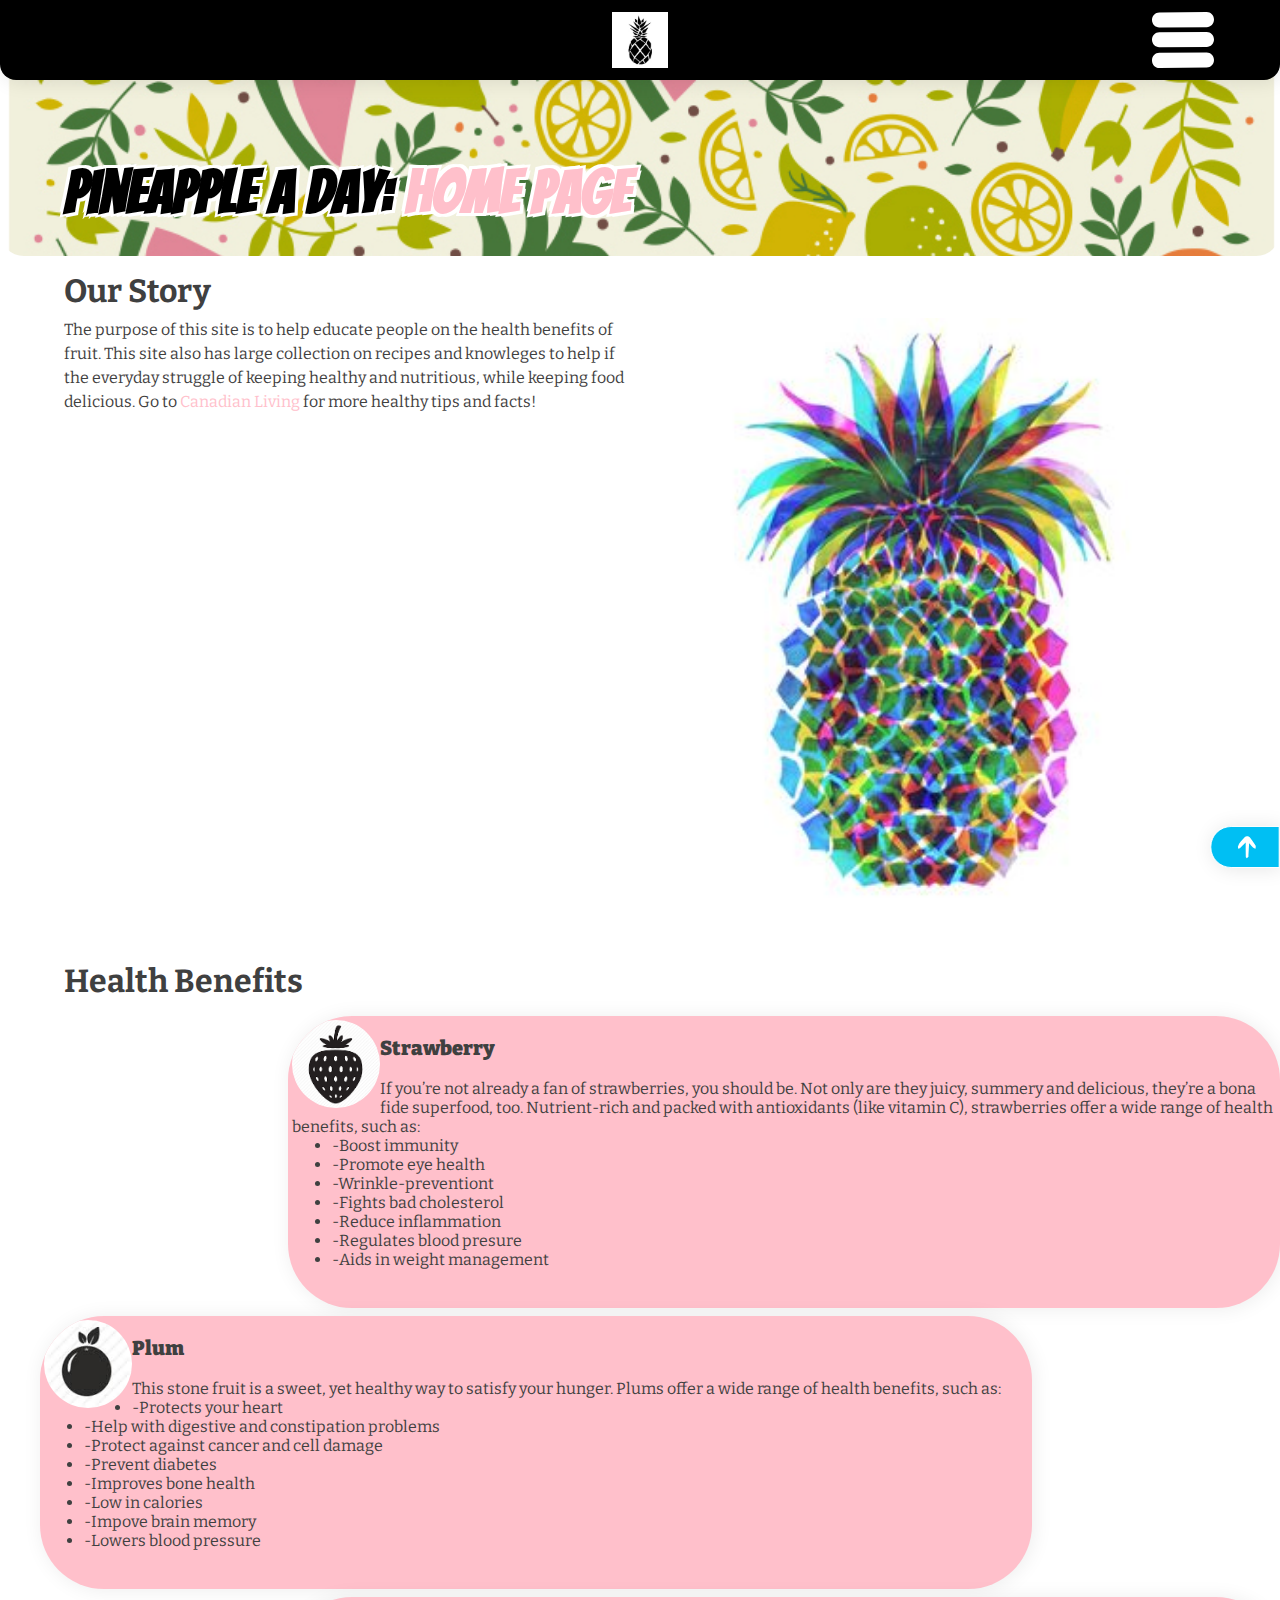
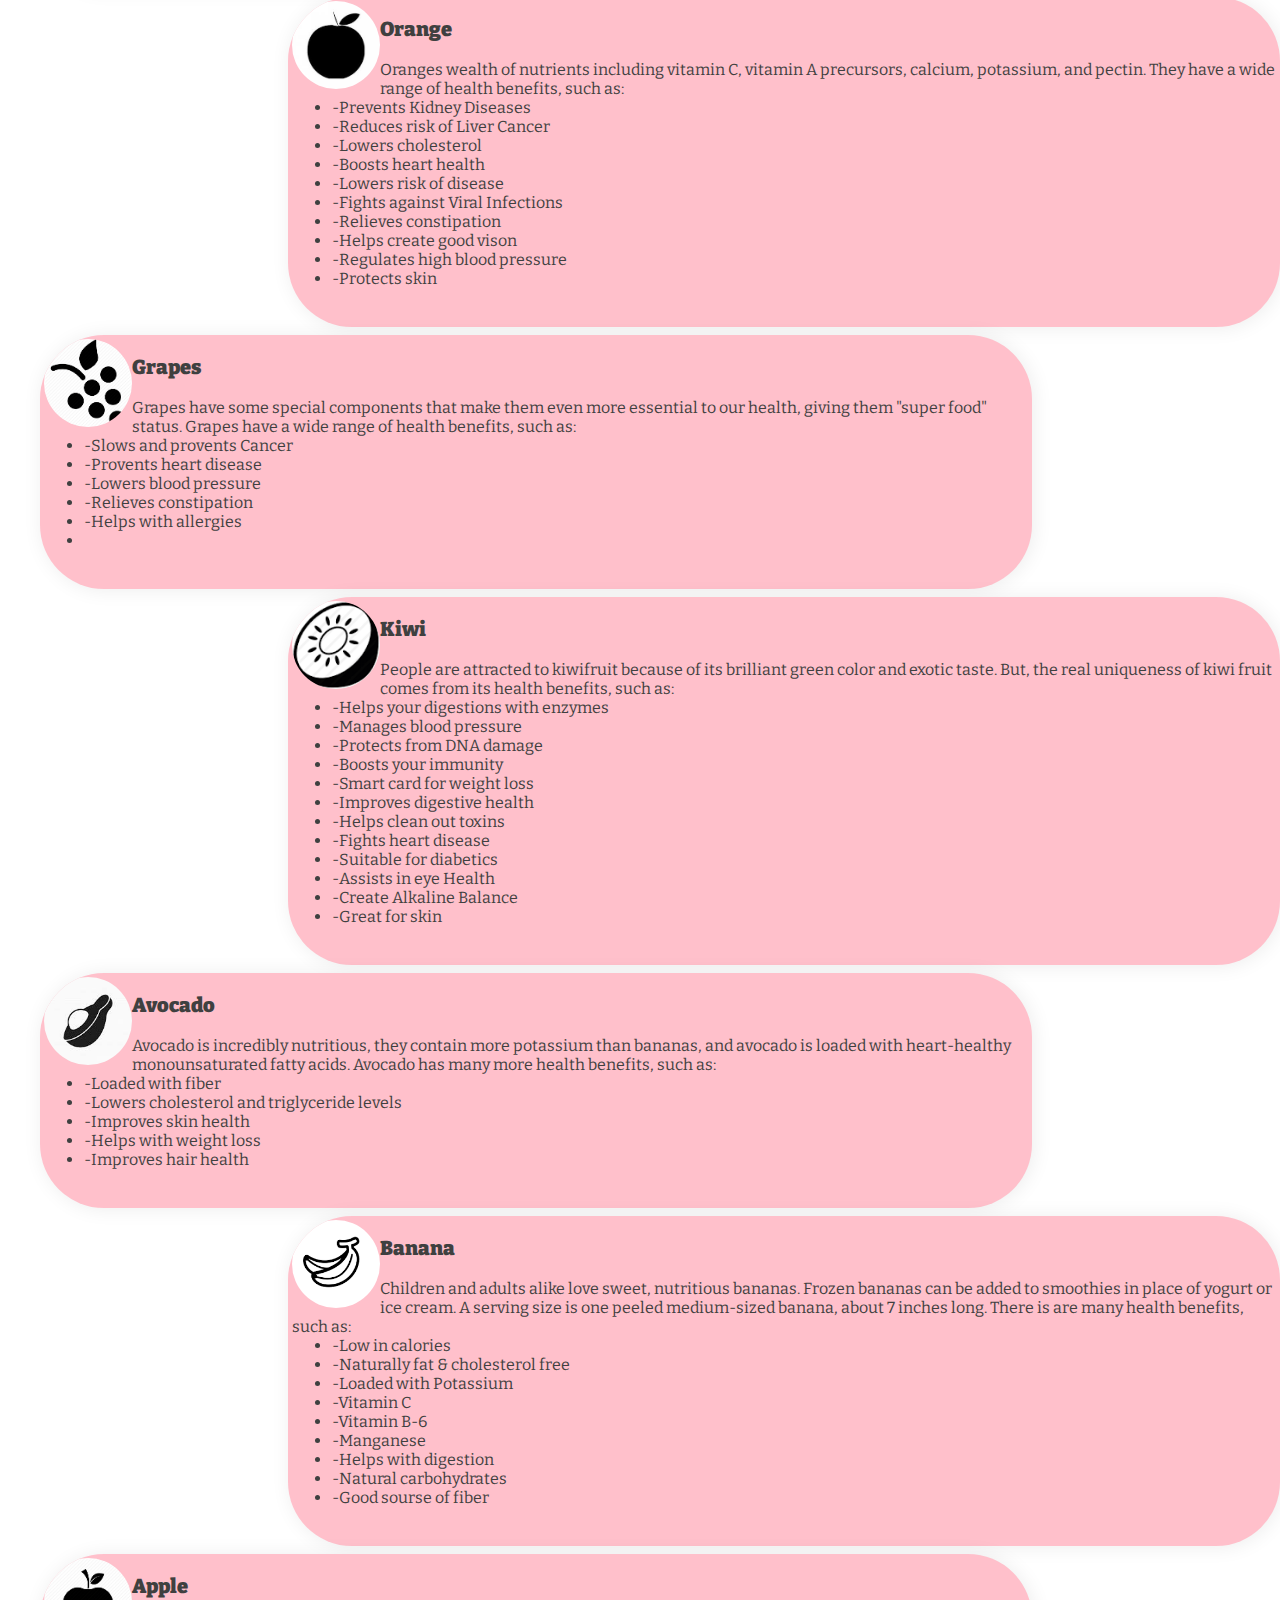
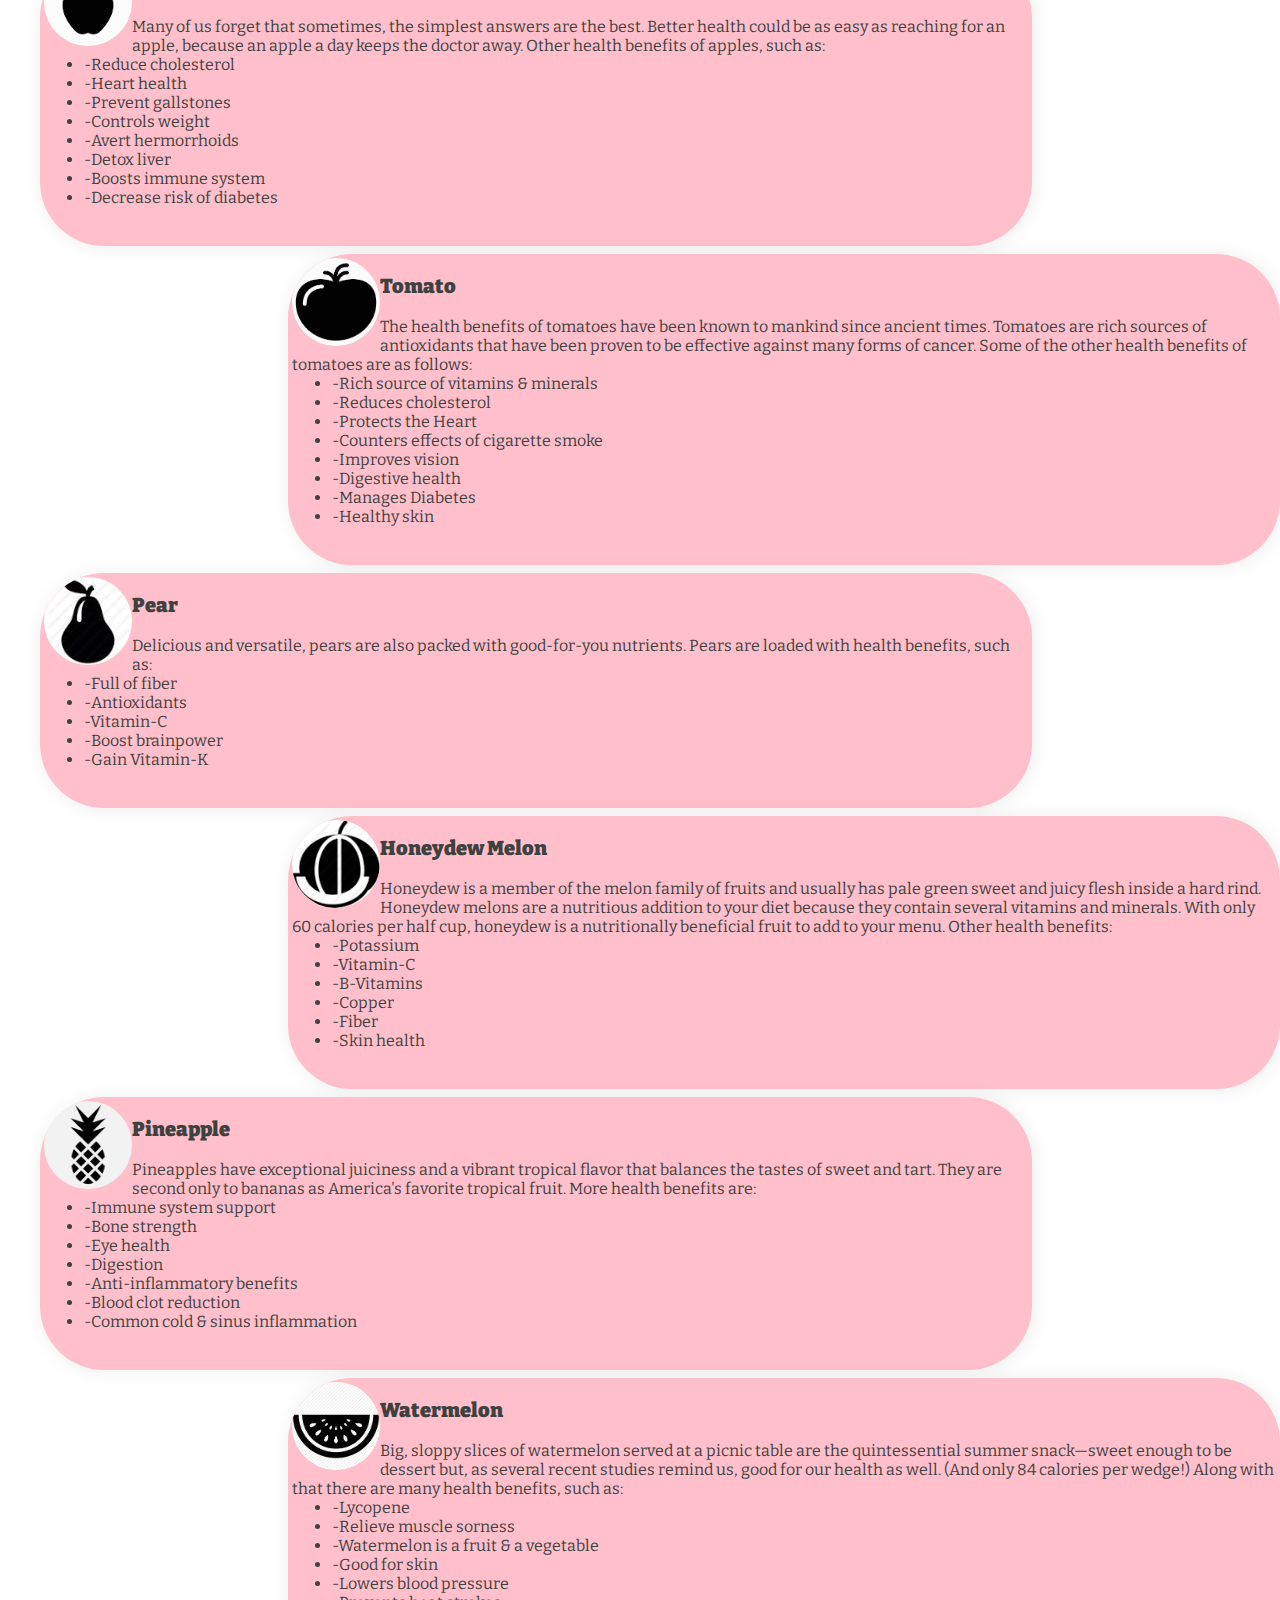
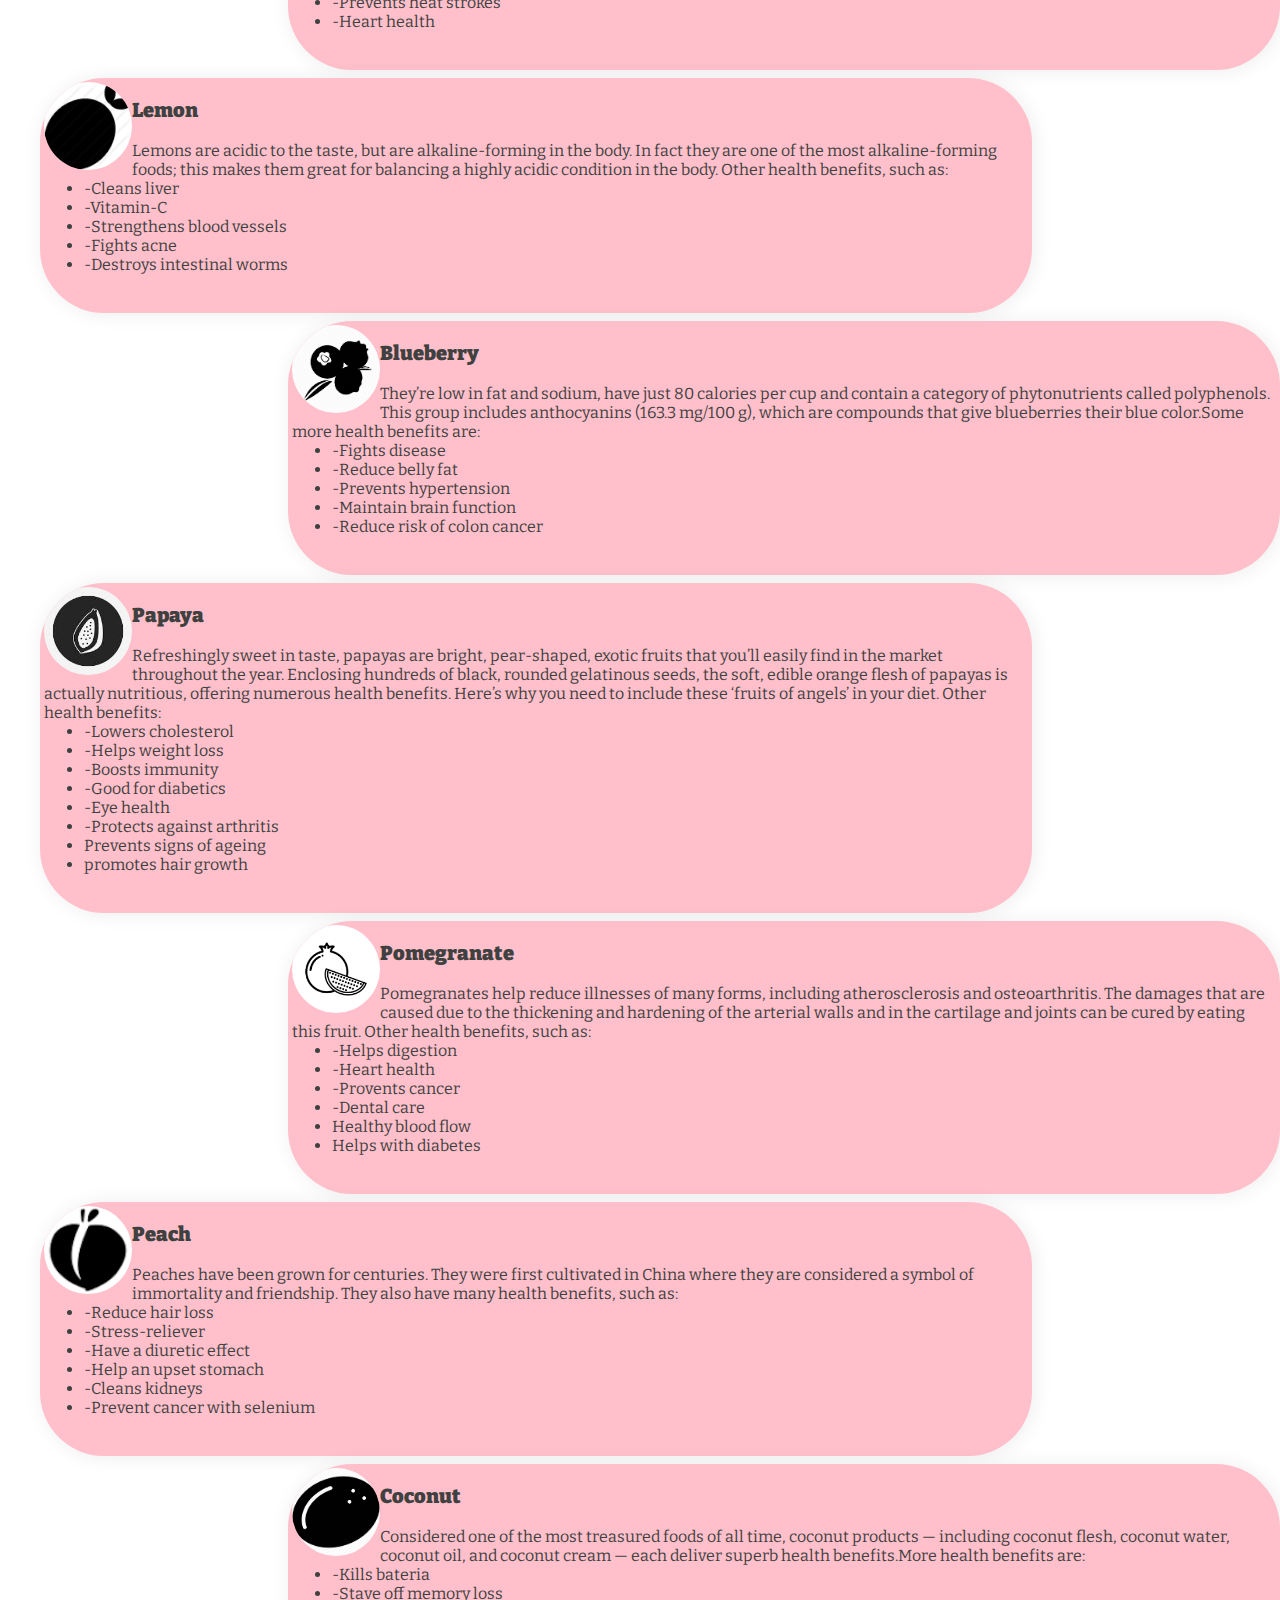
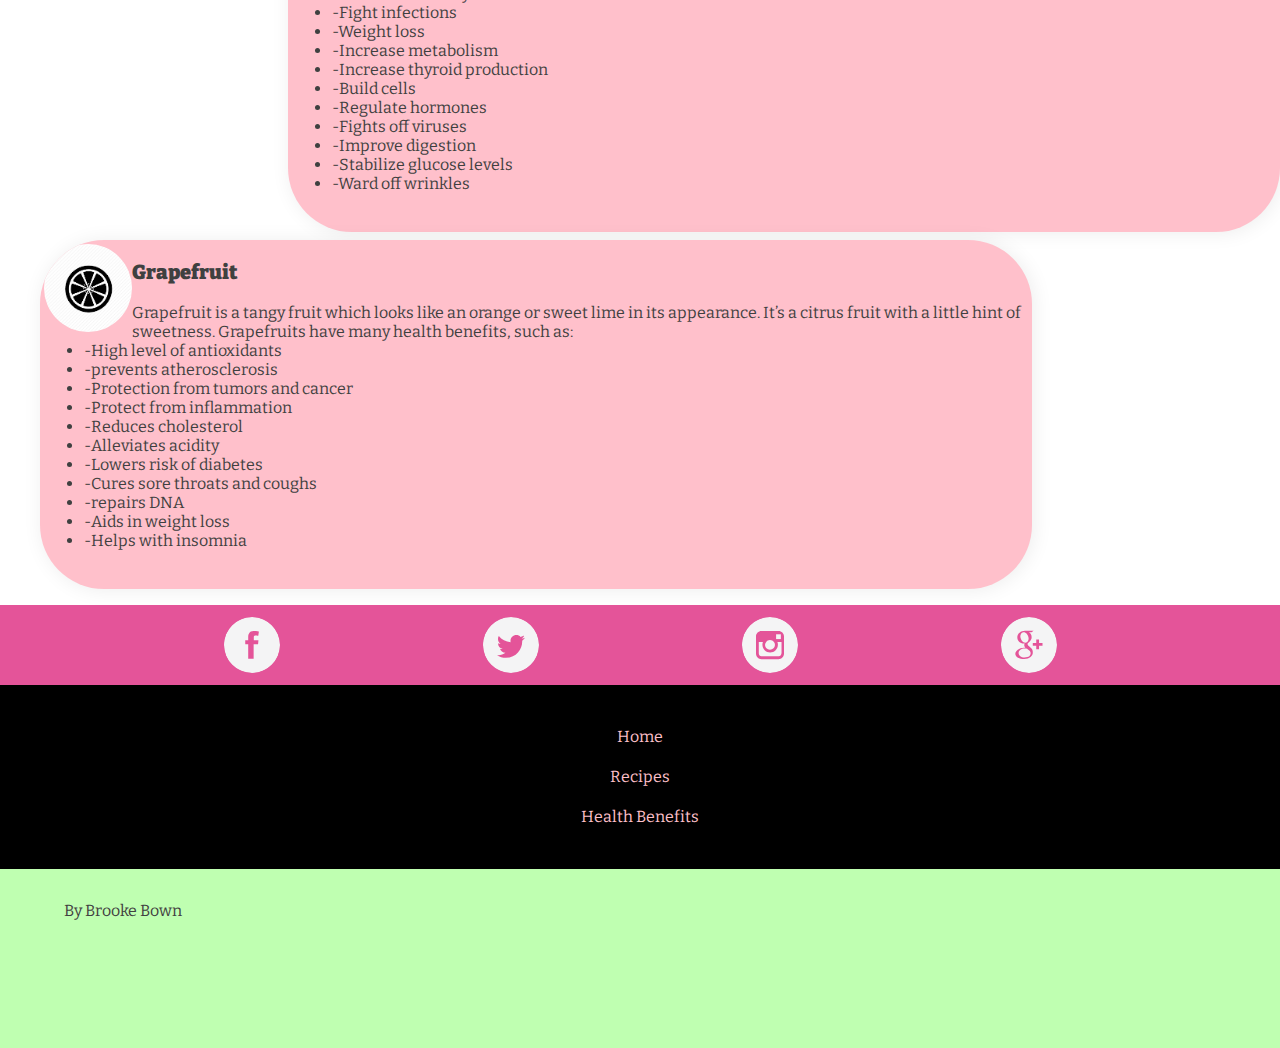
<file: company.html>
<!DOCTYPE html>
<html lang="en-ca">
<head>
	<meta charset="utf-8">
	<title>Skin Care</title>
	<meta name="viewport" content="width=device-width,initial-scale=1">
    <link href="css/general.css" rel="stylesheet">
    <link href="images/icon.jpg" rel="icon">
    <link href='http://fonts.googleapis.com/css?family=Bitter|Bangers' rel='stylesheet' type='text/css'>
    <script src="http://ajax.googleapis.com/ajax/libs/jquery/1.11.0/jquery.min.js"></script>
    
</head>
<body id="top">
    
    <header>
        
        <div class="logo">
            <a href="company.html" class="home"><img src="images/icon.jpg" height="56px" width="56px" alt="logo"></a>
        </div>
        <a href="#nav" class="nav-btn" data-state="inactive">Navigate</a>
        <a href="#top"><img src="images/return.svg" alt="return-to-top" class="rtt"></a>
        
    </header>
    
    <nav class="nav-top">	
        <ul>
             <li><a href="company.html">Home</a></li>
             <li><a href="index.html">Skin Care</a></li>
             <li><a href="products.html">Recipes</a></li>
             <li><a href="company.html#anchor">Health Benefits</a></li>
        </ul>
    </nav>
    
    <h1 class="companybb">Pineapple A Day: <a>Home Page</a></h1>
    
    <article>
        
        <h3>Our Story</h3>
        
        <div class="about">
            <p>The purpose of this site is to help educate people on the health benefits of fruit. This site also has large collection on recipes and knowleges to help if the everyday struggle of keeping healthy and nutritious, while keeping food delicious.
             Go to <a href="http://www.canadianliving.com/health/nutrition/top_25_healthy_fruits_blueberries_apples_cherries_bananas_and_21_more_healthy_picks.php">Canadian Living</a> for more healthy tips and facts!</p>
        
            <img src="images/mascot.svg.jpg" alt="mascot">
        </div>
        
        <div class="contact" id="anchor">
            <h3>Health Benefits</h3>
            <ul class="healthbenefits">
                
                <li class="employee2">
                    <div class="emp1"></div>
                    <p>
                        <strong><h2><h2>Strawberry</h2></strong><br>
                            If you’re not already a fan of strawberries, you should be. Not only are they juicy, summery and delicious, they’re a bona fide superfood, too. Nutrient-rich and packed with antioxidants (like vitamin C), strawberries offer a wide range of health benefits, such as: 
                            <ul>
                                <li>-Boost immunity</li> 
                                <li>-Promote eye health</li> 
                                <li>-Wrinkle-preventiont</li> 
                                <li>-Fights bad cholesterol</li> 
                                <li>-Reduce inflammation</li> 
                                <li>-Regulates blood presure</li>
                                <li>-Aids in weight management</li>
                            </ul>
                            <br>
                    </p>
                </li>

                 <li class="employee">
                    <div class="emp2"></div>
                    <p>
                        <strong><h2>Plum</h2></strong><br>This stone fruit is a sweet, yet healthy way to satisfy your hunger. Plums offer a wide range of health benefits, such as:
                        <ul>
                            <li>-Protects your heart</li>
                            <li>-Help with digestive and constipation problems</li>
                            <li>-Protect against cancer and cell damage</li>
                            <li>-Prevent diabetes</li>
                            <li>-Improves bone health</li>
                            <li>-Low in calories</li>
                            <li>-Impove brain memory</li>
                            <li>-Lowers blood pressure</li>
                        </ul>
                        <br>
                        
                    </p>
                </li>

                <li class="employee2">
                    <div class="emp3"></div>
                    <p>
                        <strong><h2>Orange</h2></strong><br>
                       Oranges wealth of nutrients including vitamin C, vitamin A precursors, calcium, potassium, and pectin. They have a wide range of health benefits, such as:
                        <ul>
                            <li>-Prevents Kidney Diseases</li>
                            <li>-Reduces risk of Liver Cancer</li>
                            <li>-Lowers cholesterol</li>
                            <li>-Boosts heart health</li>
                            <li>-Lowers risk of disease</li>
                            <li>-Fights against Viral Infections</li>
                            <li>-Relieves constipation</li>
                            <li>-Helps create good vison</li>
                            <li>-Regulates high blood pressure</li>
                            <li>-Protects skin</li>
                        </ul>
                        <br>
                    </p>
                </li>

                 <li class="employee">
                    <div class="emp4"></div>
                    <p>
                        <strong><h2>Grapes</h2></strong><br>
                        Grapes have some special components that make them even more essential to our health, giving them "super food" status. Grapes have a wide range of health benefits, such as:

                        <ul>
                           <li>-Slows and provents Cancer</li>
                           <li>-Provents heart disease</li>
                           <li>-Lowers blood pressure</li>
                           <li>-Relieves constipation</li>
                           <li>-Helps with allergies</li>
                           <li></li>
                       </ul>
                        <br>
                        
                    </p>
                </li>

                <li class="employee2">
                    <div class="emp5"></div>
                    <p>
                        <strong><h2>Kiwi</h2></strong><br>
                        People are attracted to kiwifruit because of its brilliant green color and exotic taste. But, the real uniqueness of kiwi fruit comes from its health benefits, such as:
                        <ul>
                            <li>-Helps your digestions with enzymes</li>
                            <li>-Manages blood pressure</li>
                            <li>-Protects from DNA damage</li>
                            <li>-Boosts your immunity</li>
                            <li>-Smart card for weight loss</li>
                            <li>-Improves digestive health</li>
                            <li>-Helps clean out toxins</li>
                            <li>-Fights heart disease</li>
                            <li>-Suitable for diabetics</li>
                            <li>-Assists in eye Health</li>
                            <li>-Create Alkaline Balance</li>
                            <li>-Great for skin</li>
                        </ul>
                        <br>
                        
                    </p>
                </li>

                 <li class="employee">
                    <div class="emp6"></div>
                    <p>
                        <strong><h2>Avocado</h2></strong><br>
                        Avocado is incredibly nutritious, they contain more potassium than bananas, and avocado is loaded with heart-healthy monounsaturated fatty acids. Avocado has many more health benefits, such as:
                        <ul>
                            <li>-Loaded with fiber</li>
                            <li>-Lowers cholesterol and triglyceride levels</li>
                            <li>-Improves skin health</li>
                            <li>-Helps with weight loss</li>
                            <li>-Improves hair health</li>
                        </ul> 

                        <br>
                       
                    </p>
                </li>

                <li class="employee2">
                    <div class="emp7"></div>
                    <p>
                        <strong><h2>Banana</h2></strong><br>
                        Children and adults alike love sweet, nutritious bananas. Frozen bananas can be added to smoothies in place of yogurt or ice cream. A serving size is one peeled medium-sized banana, about 7 inches long. There is are many health benefits, such as:
                        <ul>
                            <li>-Low in calories</li>
                            <li>-Naturally fat & cholesterol free</li>
                            <li>-Loaded with Potassium</li>
                            <li>-Vitamin C</li>
                            <li>-Vitamin B-6</li>
                            <li>-Manganese</li>
                            <li>-Helps with digestion </li>
                            <li>-Natural carbohydrates</li>
                            <li>-Good sourse of fiber</li>

                        </ul>
                        <br>
                        
                    </p>
                </li>

                 <li class="employee">
                    <div class="emp8"></div>
                    <p>
                        <strong><h2>Apple</h2></strong><br>
                        Many of us forget that sometimes, the simplest answers are the best. Better health could be as easy as reaching for an apple, because an apple a day keeps the doctor away. Other health benefits of apples, such as:
                        <ul>
                            <li>-Reduce cholesterol</li>
                            <li>-Heart health</li>
                            <li>-Prevent gallstones</li>
                            <li>-Controls weight</li>
                            <li>-Avert hermorrhoids</li>
                            <li>-Detox liver</li>
                            <li>-Boosts immune system</li>
                            <li>-Decrease risk of diabetes</li>
                        </ul>
                        <br>
                        
                    </p>
                </li>

                <li class="employee2">
                    <div class="emp9"></div>
                    <p>
                        <strong><h2>Tomato</h2></strong><br>
                        The health benefits of tomatoes have been known to mankind since ancient times. Tomatoes are rich sources of antioxidants that have been proven to be effective against many forms of cancer. Some of the other health benefits of tomatoes are as follows:
                        <ul>
                            <li>-Rich source of vitamins & minerals</li>
                            <li>-Reduces cholesterol</li>
                            <li>-Protects the Heart</li>
                            <li>-Counters effects of cigarette smoke</li>
                            <li>-Improves vision</li>
                            <li>-Digestive health</li>
                            <li>-Manages Diabetes</li>
                            <li>-Healthy skin</li>
                        </ul>
                        <br>
                        
                    </p>
                </li>

                 <li class="employee">
                    <div class="emp10"></div>
                    <p>
                        <strong><h2>Pear</h2></strong><br>
                        Delicious and versatile, pears are also packed with good-for-you nutrients. Pears are loaded with health benefits, such as:
                        <ul>
                            <li>-Full of fiber</li>
                            <li>-Antioxidants</li>
                            <li>-Vitamin-C</li>
                            <li>-Boost brainpower</li>
                            <li>-Gain Vitamin-K</li>
                         </ul>
                         <br>
                        
                    </p>
                </li>

                <li class="employee2">
                    <div class="emp11"></div>
                    <p>
                        <strong><h2>Honeydew Melon</h2></strong><br>
                        Honeydew is a member of the melon family of fruits and usually has pale green sweet and juicy flesh inside a hard rind. Honeydew melons are a nutritious addition to your diet because they contain several vitamins and minerals. With only 60 calories per half cup, honeydew is a nutritionally beneficial fruit to add to your menu. Other health benefits:
                        <ul>
                            <li>-Potassium</li>
                            <li>-Vitamin-C</li>
                            <li>-B-Vitamins</li>
                            <li>-Copper</li>
                            <li>-Fiber</li>
                            <li>-Skin health</li>
                        </ul>
                        <br>
                        
                    </p>
                </li>

                 <li class="employee">
                    <div class="emp12"></div>
                    <p>
                        <strong><h2>Pineapple</h2></strong><br>
                        Pineapples have exceptional juiciness and a vibrant tropical flavor that balances the tastes of sweet and tart. They are second only to bananas as America's favorite tropical fruit. More health benefits are:
                        <ul>
                            <li>-Immune system support</li>
                            <li>-Bone strength</li>
                            <li>-Eye health</li>
                            <li>-Digestion</li>
                            <li>-Anti-inflammatory benefits</li>
                            <li>-Blood clot reduction</li>
                            <li>-Common cold & sinus inflammation</li>
                        </ul>
                        <br>
                        
                    </p>
                </li>

                <li class="employee2">
                    <div class="emp13"></div>
                    <p>
                        <strong><h2>Watermelon</h2></strong><br>
                        Big, sloppy slices of watermelon served at a picnic table are the quintessential summer snack—sweet enough to be dessert but, as several recent studies remind us, good for our health as well. (And only 84 calories per wedge!) Along with that there are many health benefits, such as:
                        <ul>
                            <li>-Lycopene</li>
                            <li>-Relieve muscle sorness</li>
                            <li>-Watermelon is a fruit & a vegetable</li>
                            <li>-Good for skin</li>
                            <li>-Lowers blood pressure</li>
                            <li>-Prevents heat strokes</li>
                            <li>-Heart health</li>
                        </ul>
                        <br>
                        
                    </p>
                </li>

                 <li class="employee">
                    <div class="emp14"></div>
                    <p>
                        <strong><h2>Lemon</h2></strong><br>
                        Lemons are acidic to the taste, but are alkaline-forming in the body. In fact they are one of the most alkaline-forming foods; this makes them great for balancing a highly acidic condition in the body. Other health benefits, such as:
                        <ul>
                            <li>-Cleans liver</li>
                            <li>-Vitamin-C</li>
                            <li>-Strengthens blood vessels</li>
                            <li>-Fights acne</li>
                            <li>-Destroys intestinal worms</li>
                        </ul>
                        <br>
                        
                    </p>
                </li>

                <li class="employee2">
                    <div class="emp15"></div>
                    <p>
                        <strong><h2>Blueberry</h2></strong><br>
                        They’re low in fat and sodium, have just 80 calories per cup and contain a category of phytonutrients called polyphenols.  This group includes anthocyanins (163.3 mg/100 g), which are compounds that give blueberries their blue color.Some more health benefits are:
                        <ul>
                            <li>-Fights disease</li>
                            <li>-Reduce belly fat</li>
                            <li>-Prevents hypertension</li>
                            <li>-Maintain brain function</li>
                            <li>-Reduce risk of colon cancer</li>

                        </ul>
                        <br>
                        
                    </p>
                </li>

                 <li class="employee">
                    <div class="emp16"></div>
                    <p>
                        <strong><h2>Papaya</h2></strong><br>
                        Refreshingly sweet in taste, papayas are bright, pear-shaped, exotic fruits that you’ll easily find in the market throughout the year. Enclosing hundreds of black, rounded gelatinous seeds, the soft, edible orange flesh of papayas is actually nutritious, offering numerous health benefits. Here’s why you need to include these ‘fruits of angels’ in your diet. Other health benefits:
                        <ul>
                            <li>-Lowers cholesterol</li>
                            <li>-Helps weight loss</li>
                            <li>-Boosts immunity</li>
                            <li>-Good for diabetics</li>
                            <li>-Eye health</li>
                            <li>-Protects against arthritis</li>
                            <li>Prevents signs of ageing</li>
                            <li>promotes hair growth</li>
                        </ul>
                        <br>
                        
                    </p>
                </li>

                <li class="employee2">
                    <div class="emp17"></div>
                    <p>
                        <strong><h2>Pomegranate</h2></strong><br>
                        Pomegranates help reduce illnesses of  many forms, including atherosclerosis and osteoarthritis. The damages that are caused due to the thickening and hardening of the arterial walls and in the cartilage and joints can be cured by eating this fruit. Other health benefits, such as:
                        <ul>
                            <li>-Helps digestion</li>
                            <li>-Heart health</li>
                            <li>-Provents cancer</li>
                            <li>-Dental care</li>
                            <li>Healthy blood flow</li>
                            <li>Helps with diabetes</li>
                        </ul>
                        <br>
                        
                    </p>
                </li>

                 <li class="employee">
                    <div class="emp18"></div>
                    <p>
                        <strong><h2>Peach</h2></strong><br>
                        Peaches have been grown for centuries. They were first cultivated in China where they are considered a symbol of immortality and friendship. They also have many health benefits, such as:
                        <ul>
                            <li>-Reduce hair loss</li>
                            <li>-Stress-reliever</li>
                            <li>-Have a diuretic effect</li>
                            <li>-Help an upset stomach</li>
                            <li>-Cleans kidneys</li>
                            <li>-Prevent cancer with selenium</li>
                        </ul>
                        <br>
                        
                    </p>
                </li>

                <li class="employee2">
                    <div class="emp19"></div>
                    <p>
                        <strong><h2>Coconut</h2></strong><br>
                        Considered one of the most treasured foods of all time, coconut products — including coconut flesh, coconut water, coconut oil, and coconut cream — each deliver superb health benefits.More health benefits are:
                        <ul>
                            <li>-Kills bateria</li>
                            <li>-Stave off memory loss</li>
                            <li>-Fight infections</li>
                            <li>-Weight loss</li>
                            <li>-Increase metabolism</li>
                            <li>-Increase thyroid production</li>
                            <li>-Build cells</li>
                            <li>-Regulate hormones</li>
                            <li>-Fights off viruses</li>
                            <li>-Improve digestion</li>
                            <li>-Stabilize glucose levels</li>
                            <li>-Ward off wrinkles</li>
                        </ul>
                        <br>
                        
                    </p>
                </li>

                <li class="employee">
                    <div class="emp20"></div>
                    <p>
                        <strong><h2>Grapefruit</h2></strong><br>
                        Grapefruit is a tangy fruit which looks like an orange or sweet lime in its appearance. It’s a citrus fruit with a little hint of sweetness. Grapefruits have many health benefits, such as:
                        <ul>
                            <li>-High level of antioxidants</li>
                            <li>-prevents atherosclerosis</li>
                            <li>-Protection from tumors and cancer</li>
                            <li>-Protect from inflammation</li>
                            <li>-Reduces cholesterol</li>
                            <li>-Alleviates acidity</li>
                            <li>-Lowers risk of diabetes</li>
                            <li>-Cures sore throats and coughs</li>
                            <li>-repairs DNA</li>
                            <li>-Aids in weight loss</li>
                            <li>-Helps with insomnia</li>
                        </ul>
                        <br>
                        
                    </p>
                </li>

            </ul>
        </div>
    </article>
    
    <footer>
        
        <ul class="socialmedia">
            <li><a href="http://www.facebook.com" class="facebook"></a></li>
            <li><a href="http://www.twitter.com/brookebown" class="twitter"></a></li>
            <li><a href="http://www.instagram.com/brookebown" class="instagram"></a></li>
            <li><a href="http://www.google.ca/" class="google"></a></li>
        </ul>
    
        <nav class="sitemap">
            <ul>
                <li><a href="company.html">Home</a></li>
                <li><a href="products.html">Recipes</a></li>
                <li><a href="company.html#anchor">Health Benefits</a></li>
            </ul>
        </nav>
    
        <div class="copyright">
            <p>By Brooke Bown</p>
        </div>
    
    </footer>
    
    <script src="js/toggle.js"></script>
    <script src="js/returntop.js"></script>
    
</body>
</html>
</file>
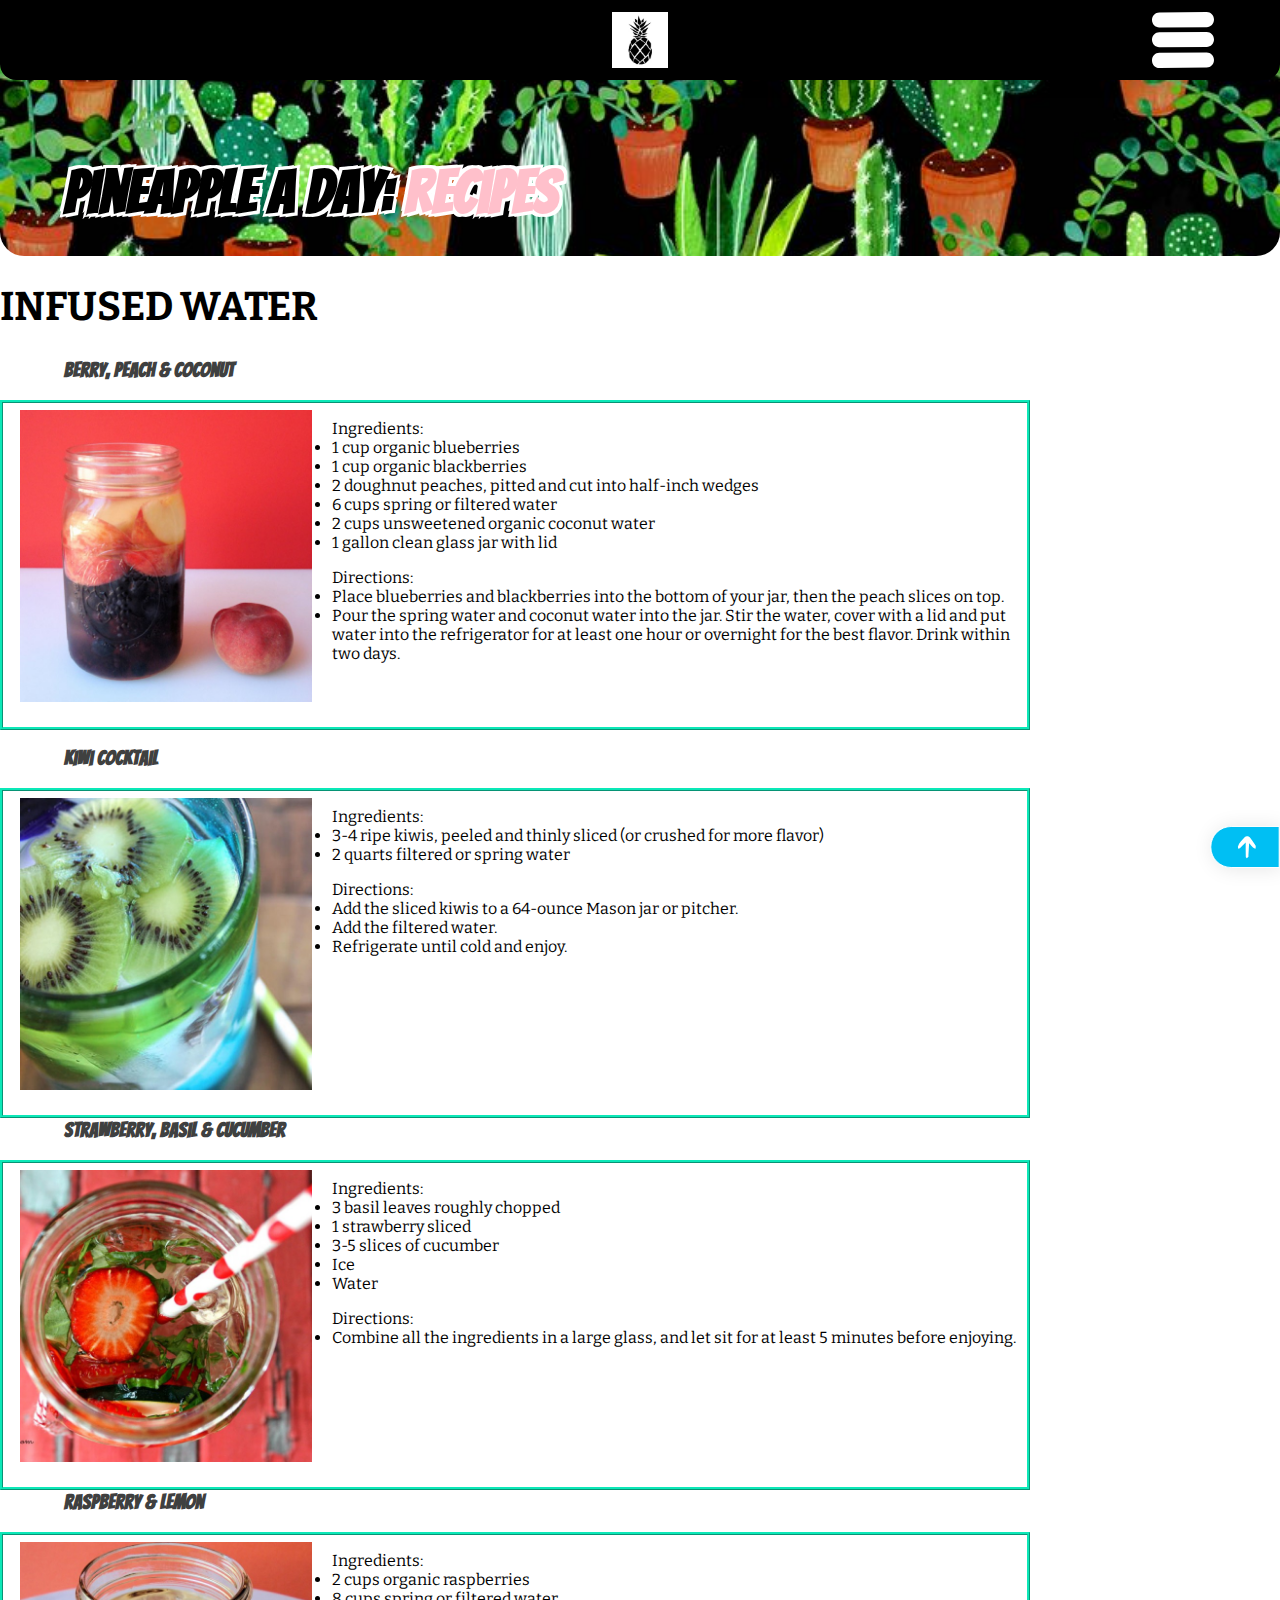
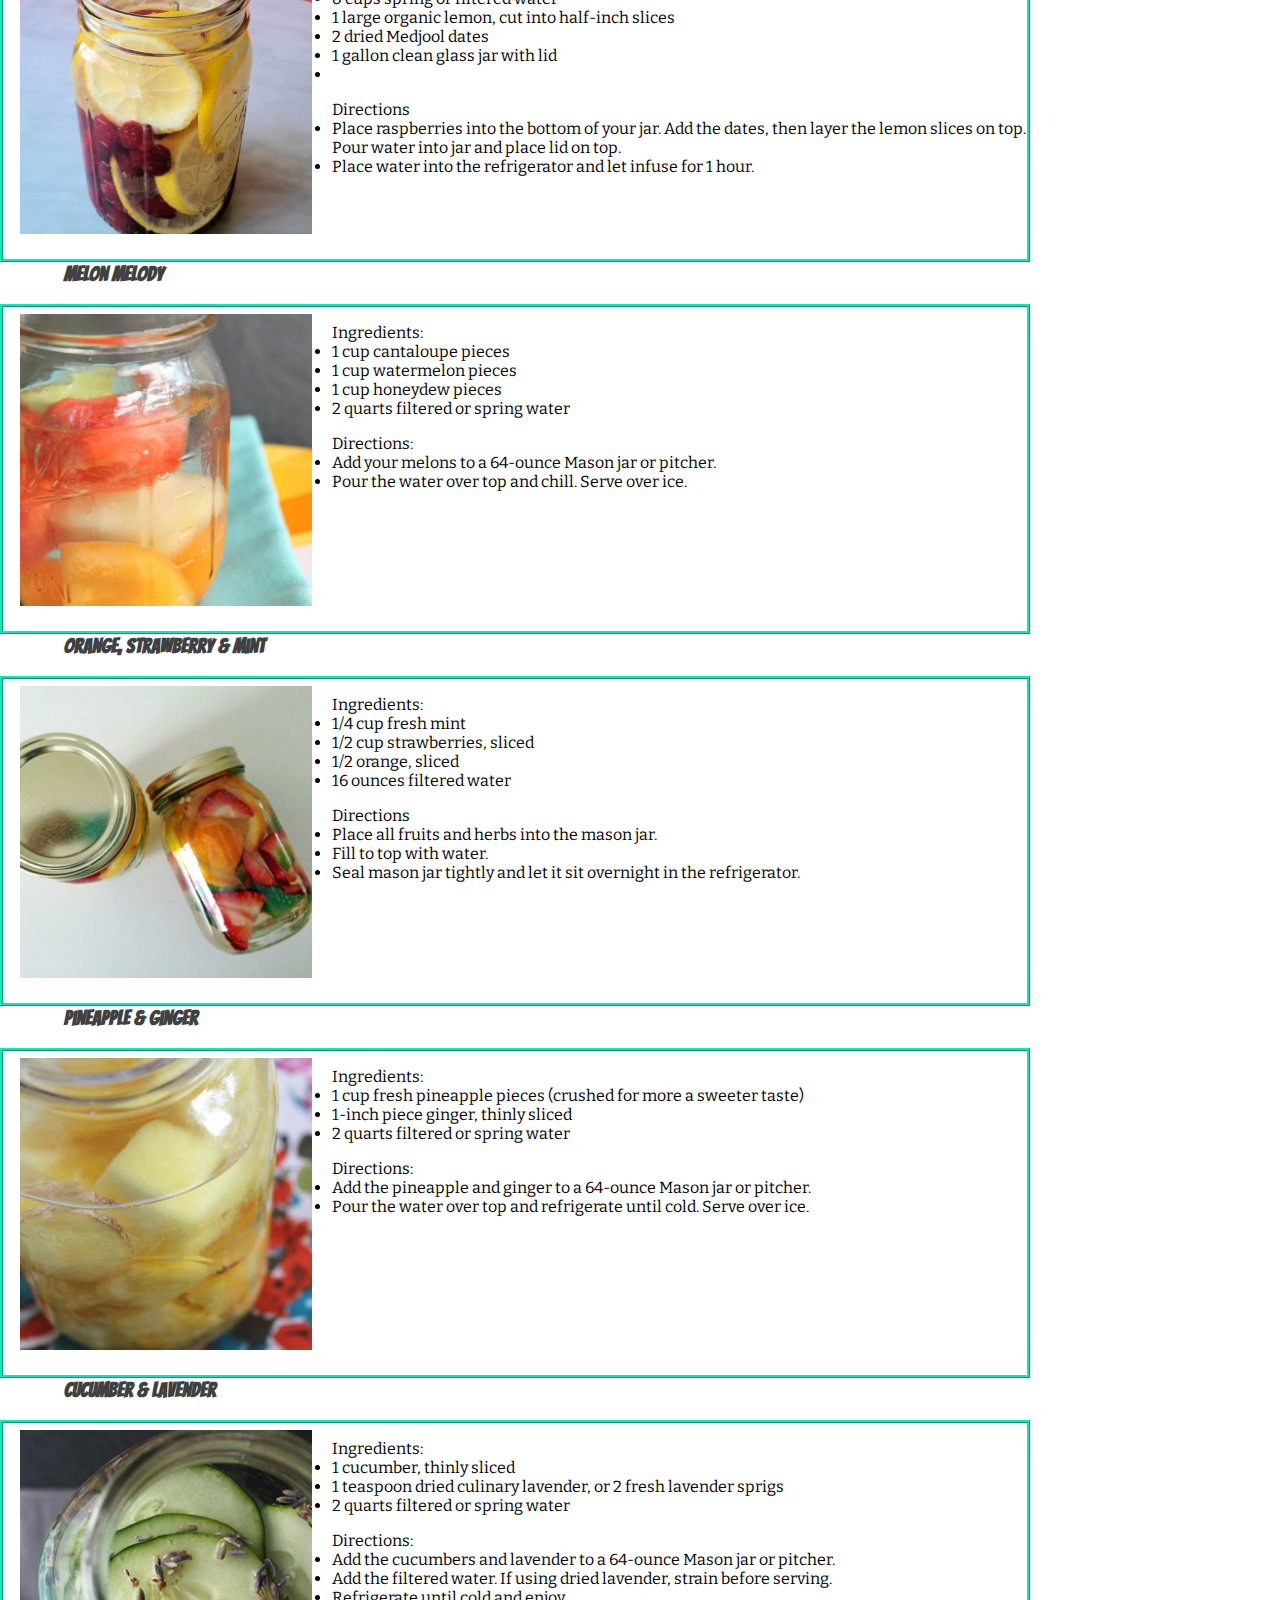
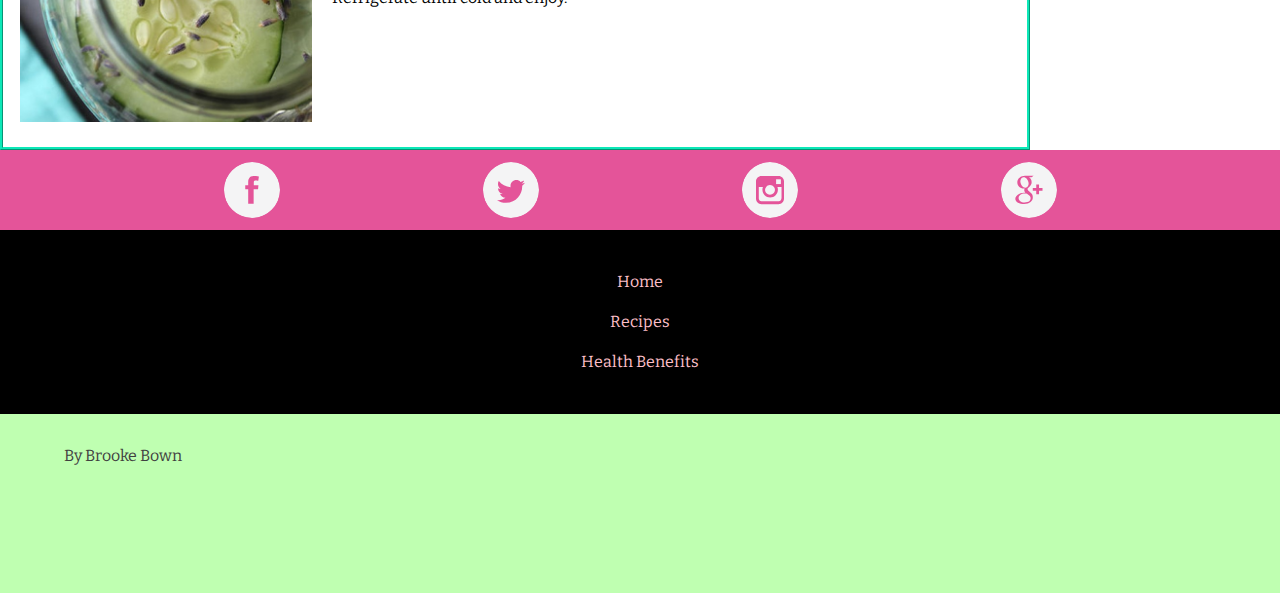
<file: products.html>
<!DOCTYPE html>
<html lang="en-ca">
<head>
	<meta charset="utf-8">
	<title>Recipes</title>
	<meta name="viewport" content="width=device-width,initial-scale=1">
    <link href="css/general.css" rel="stylesheet">
    <link href="images/icon.jpg" rel="icon">
    <link href='http://fonts.googleapis.com/css?family=Bitter|Bangers' rel='stylesheet' type='text/css'>
    <script src="http://ajax.googleapis.com/ajax/libs/jquery/1.11.0/jquery.min.js"></script>
    
</head>
<body id="top">
    
    <header>
        
        <div class="logo">
            <a href="company.html" class="home"><img src="images/icon.jpg" height="56px" width="56px" alt="logo"></a>
        </div>
        <a href="#nav" class="nav-btn" data-state="inactive">Navigate</a>
        <a href="#top"><img src="images/return.svg" alt="return-to-top" class="rtt"></a>
        
    </header>
    
    <nav class="nav-top">	
        <ul>
            <li><a href="company.html">Home</a></li>
            <li><a href="index.html">Skin Care</a></li>
            <li><a href="products.html">Recipes</a></li>
            <li><a href="company.html#anchor">Health Benefits</a></li>
        </ul>
    </nav>

    <h1 class="productsbb">Pineapple A Day: <a>Recipes</a></h1>
    
    <article>
<h1 class="productbb">INFUSED WATER</h1>       
<!-- berrry,peach & coconut -->
<p class="description"><strong>Berry, Peach & Coconut</strong>       
        <div class="m1">
            <img src="images/BPC.jpg" alt="view1" align="left">
        </div>
<div class="paragraph">
<ul>Ingredients:
<li>1 cup organic blueberries</li>
<li>1 cup organic blackberries</li>
<li>2 doughnut peaches, pitted and cut into half-inch wedges
<li>6 cups spring or filtered water
<li>2 cups unsweetened organic coconut water
<li>1 gallon clean glass jar with lid</li></ul>
<ul>Directions:
<li>Place blueberries and blackberries into the bottom of your jar, then the peach slices on top.</li>
<li>Pour the spring water and coconut water into the jar. Stir the water, cover with a lid and put water into the refrigerator for at least one hour or overnight for the best flavor. Drink within two days.</li></ul></div></p></div>

<!-- kiwi cocktail   -->      
<p class="description"><strong>Kiwi Cocktail</strong>        
        <div class="m1">
            <img src="images/KC.jpg" alt="view1" align="left"</li>
        </div>
 <div class="paragraph">
<ul>Ingredients:
<li>3-4 ripe kiwis, peeled and thinly sliced (or crushed for more flavor)</li>
<li>2 quarts filtered or spring water</li></ul>
<ul>Directions:
<li>Add the sliced kiwis to a 64-ounce Mason jar or pitcher.</li>
<li>Add the filtered water.</li>
<li>Refrigerate until cold and enjoy.</li></ul></p></div>

<!-- strawberry basil cucumber -->
<p class="description"><strong>Strawberry, Basil & Cucumber</strong>        
        <div class="m1">
            <img src="images/SBC.jpg" alt="view1" align="left"</li>
        </div>
 <div class="paragraph">
<ul>Ingredients:
<li>3 basil leaves roughly chopped</li>
<li>1 strawberry sliced</li>
<li>3-5 slices of cucumber</li>
<li>Ice</li>
<li>Water</li></ul>
<ul>Directions:
<li>Combine all the ingredients in a large glass, and let sit for at least 5 minutes before enjoying.</li></ul></p></div>

<!-- raspberry lemonaid -->
<p class="description"><strong>Raspberry & Lemon</strong>        
        <div class="m1">
            <img src="images/RL.jpg" alt="view1" align="left"</li>
        </div>
 <div class="paragraph">
<ul>Ingredients:
<li>2 cups organic raspberries</li>
<li>8 cups spring or filtered water</li>
<li>1 large organic lemon, cut into half-inch slices</li>
<li>2 dried Medjool dates</li>
<li>1 gallon clean glass jar with lid<li></ul>
<ul>Directions
<li>Place raspberries into the bottom of your jar. Add the dates, then layer the lemon slices on top. Pour water into jar and place lid on top.</li>
<li>Place water into the refrigerator and let infuse for 1 hour.</li></ul></p></div>

<!-- melon melody -->
<p class="description"><strong>Melon Melody</strong>        
        <div class="m1">
            <img src="images/MMM.jpg" alt="view1" align="left"</li>
        </div>
 <div class="paragraph">
<ul>Ingredients:
<li>1 cup cantaloupe pieces</li>
<li>1 cup watermelon pieces</li>
<li>1 cup honeydew pieces</li>
<li>2 quarts filtered or spring water</li></ul>
<ul>Directions:
<li>Add your melons to a 64-ounce Mason jar or pitcher.</li>
<li>Pour the water over top and chill. Serve over ice.</li></ul></p></div>

<!-- Orange, Strawberry, & Mint -->
<p class="description"><strong>Orange, Strawberry & Mint</strong>        
        <div class="m1">
            <img src="images/OSM.jpg" alt="view1" align="left"</li>
        </div>
 <div class="paragraph">
<ul>Ingredients:
<li>1/4 cup fresh mint </li>
<li>1/2 cup strawberries, sliced</li>
<li>1/2 orange, sliced</li>
<li>16 ounces filtered water</li></ul>
<ul>Directions
<li>Place all fruits and herbs into the mason jar.</li>
<li>Fill to top with water.</li>
<li>Seal mason jar tightly and let it sit overnight in the refrigerator. </li></ul></p></div>

<!-- Pineapple & Ginger -->
<p class="description"><strong>Pineapple & Ginger</strong>        
        <div class="m1">
            <img src="images/PGD.jpg" alt="view1" align="left"</li>
        </div>
 <div class="paragraph">
<ul>Ingredients:
<li>1 cup fresh pineapple pieces (crushed for more a sweeter taste)</li>
<li>1-inch piece ginger, thinly sliced</li>
<li>2 quarts filtered or spring water</li></ul>
<ul>Directions:
<li>Add the pineapple and ginger to a 64-ounce Mason jar or pitcher.</li>
<li>Pour the water over top and refrigerate until cold. Serve over ice.</li></ul></p></div>

<!-- Cucumber & Lavender -->
<p class="description"><strong>Cucumber & Lavender</strong>        
        <div class="m1">
            <img src="images/CLM.jpg" alt="view1" align="left"</li>
        </div>
 <div class="paragraph">
<ul>Ingredients:
<li>1 cucumber, thinly sliced</li>
<li>1 teaspoon dried culinary lavender, or 2 fresh lavender sprigs</li>
<li>2 quarts filtered or spring water</li></ul>
<ul>Directions:
<li>Add the cucumbers and lavender to a 64-ounce Mason jar or pitcher.</li>
<li>Add the filtered water. If using dried lavender, strain before serving.</li>
<li>Refrigerate until cold and enjoy.</li></ul></p></div>
      
    
    </article>
    
    <footer>
        
        <ul class="socialmedia">
            <li><a href="http://www.facebook.com" class="facebook"></a></li>
            <li><a href="http://www.twitter.com/brookebown" class="twitter"></a></li>
            <li><a href="http://www.instagram.com/brookebown" class="instagram"></a></li>
            <li><a href="http://www.google.ca/" class="google"></a></li>
        </ul>
    
        <nav class="sitemap">
            <ul>
                <li><a href="company.html">Home</a></li>
                <li><a href="products.html">Recipes</a></li>
                <li><a href="company.html#anchor">Health Benefits</a></li>
            </ul>
        </nav>
    
        <div class="copyright">
            <p>By Brooke Bown</p>
        </div>
    
    </footer>
    
    <script src="js/toggle.js"></script>
    <script src="js/returntop.js"></script>
    
</body>
</html>
</file>
<file: css/general.css>
@charset "utf-8";

@-moz-viewport { width: device-width; scale: 1; }
@-ms-viewport { width: device-width; scale: 1; }
@-o-viewport { width: device-width; scale: 1; }
@-webkit-viewport { width: device-width; scale: 1; }
@viewport { width: device-width; scale: 1; }

* {
	-moz-box-sizing: border-box;
	-webkit-box-sizing: border-box;
	box-sizing: border-box;
}

/*
COLOURS FORM MOCK-UP:

magenta rgb(228,84,153); #e45499;
cyan rgb(0,190,242); #00bef2;
yellow rgb(247,239,109); #f7ef6d;
mint rgb(160,206,176); #a0ceb0;
off-white rgb(243,244,244); #f3f4f4;
off-black rgb(63,64,64); #3f4040;
*/

/*
GENERAL ELEMENTS
*/
h1 {
    font-size: 2.5em;
    color: black;
    font-weight: bold;
    float: center;
}

html {
	-moz-text-size-adjust: 100%;
	-ms-text-size-adjust: 100%;
	-webkit-text-size-adjust: 100%;
	text-size-adjust: 100%;
    font-family: 'Bitter', serif;
    font-size: 100%;
    color: #3f4040;
}

body {
    margin: 0;
    padding: 3rem 0 0;
    background-color: white;
}

article {
    padding: 0;
    margin: 0;
}

header {
    margin: 0;
    padding: 0;
    position: fixed;
    top: 0;
    height: 5rem;
    width: 100%;
    background: black;
    border-radius: 0 0 16px 16px;
    z-index: 1000;
    box-shadow: 2px 1px 20px rgba(0, 0, 0, 0.1);
}

a,
a:link,
a:visited {
    width: 100%;
    text-align: center;
    text-decoration: none;
    color: pink;
    margin: 0;
    padding: 0;
}

.logo {
    padding: 0;
    width: 3.5rem;
    height: 3.5rem;
    margin: 0.75rem auto;
    border-radius: 2.5rem;
}
.logo a{
    display: block;
    width: 100%;
    height: 100%;
    border-radius: 2.5rem;
}

.logo[data-state="expanded"]{
    background-color: rgba(255,255,255,0.3);
}

.nav-btn,
.nav-btn:link,
.nav-btn:visited {
    padding: 0;
	height: 3.5rem;
    width: 4rem;
	overflow: hidden;
    position: absolute;
    top: 0.75rem;
    right: 5%;
	background: url(../images/burger.svg) no-repeat 0 0;
	text-indent: 100%;
	white-space: nowrap; 
}

.nav-top {
    position: fixed;
    top: 4rem;
    width: 100%;
	max-height: 0rem;
    background-color: black;
    border-radius: 0 0 1.5rem 1.5rem;
    box-shadow: 2px 1px 20px rgba(0, 0, 0, 0.1);
    background-image: linear-gradient(rgba(243,244,244, 0.3), rgba(63,64,64,1) 20rem);
    overflow: hidden;
    opacity: 0.5;
    
    -moz-transition: all 200ms linear;
	-o-transition: all 200ms linear;
	-webkit-transition: all 200ms linear;
	transition: all 200ms linear;
}

.nav-top[data-state="expanded"] {
	max-height: 25rem;
    opacity: 1;
}

.nav-top ul { 
	margin: 0;
    padding: 1.5rem 0;
    list-style-type: none;
}

.nav-top a,
.nav-top a:link,
.nav-top a:visited {
	display: block;
	font-size: 1.25em;
    padding: 1.5rem 5%;
	color: white;
	text-decoration: none;
}

.rtt {
    width: 70px;
    height: 42px;
    position: fixed;
    bottom: 2rem;
    right: 0;
    border-radius: 3rem 0 0 3rem;
    box-shadow: 2px 1px 20px rgba(0, 0, 0, 0.1);
}

.homebb {
    background-image: url(../images/billboard.jpg);
    background-size: 110%;
    background-position: top;
}

.productsbb{
    background-image: url(../images/products.jpg);
    background-size: cover;
    background-position: center;
}

.companybb {
    background-image: url(../images/studio.jpg);
    background-size: cover;
    background-position: center;
}

.homebb,
.productsbb,
.companybb,
.billboard{
    margin: 0 0 1rem;
    padding: 7rem 5% 0;
    height: 13rem;
    width: 100%;
    
    background-repeat: no-repeat;
    font-family: 'Bangers', cursive;
    font-size: 3.75rem;
    text-shadow:
    -3px -3px 0 #FFF,  
    3px -3px 0 #FFF,
    -3px 3px 0 #FFF,
    3px 3px 0 #FFF;
    border-radius: 0 0 1.5rem 1.5rem;
}

h2 {
    margin: 0;
    font-size: 1.25rem;
}

.buckets {
    margin: 0 0 1rem;
    padding: 0 5%;
    overflow: hidden;
    
}

.buckets li {
    background-position: center;
    margin: 0 0 01rem;
    overflow: hidden;
    background-repeat: no-repeat;
    background-color: white;
    text-shadow:
    -2px -2px 0 #FFF,  
    2px -2px 0 #FFF,
    -2px 2px 0 #FFF,
     2px 2px 0 #FFF;
    border-radius: 1.5rem;
    box-shadow: 2px 1px 20px rgba(0, 0, 0, 0.05);
    font-size: 1.25rem;
    width: 47.5%;
    height: auto;
}

.buckets li:first-child {
    width: 50%;
    padding: 0;
    background-image: url(../images/featured.jpg);
    background-size: contain;
    background-position: center;
    overflow: hidden;

}

.buckets li:nth-child(2) {
    float: left;
    margin: 0 5% 0 0;
    height: 90%;
    background-image: url(../images/mascot.svg);
    background-size: 70%;
    overflow: hidden;
    padding: 0;
}

.buckets li:nth-child(3) {
    background-image: url(../images/products.jpg);
    background-size: cover;
    padding: 0;
}

.buckets li:nth-child(2),
.buckets li:nth-child(3) {
    background-position: center;
}

.buckets a,
.buckets a:link,
.buckets a:visited {
    display: block;
    padding: 70% 0 15%;
    border-radius: 1.5rem;
}

li {
    list-style-type: disc;
}

footer {
    margin: 0;
    width: 100%;
}

.socialmedia {
    background-color: #e45499;
    margin: 0;
    padding: 0;
    height: 5rem;
    width: 100%;
    text-align: center;
}

.socialmedia li{
    height: 5rem;
    width: 20%;
    display: inline-block;
}

.socialmedia a {
    display: inline-block;
    margin: 0.75rem 0;
    height: 3.5rem;
    width: 3.5rem;
    border-radius: 1.75rem;
}

.facebook {
    background-image: url(../images/facebook.svg);
}

.twitter {
    background-image: url(../images/twitter.svg);
}

.instagram {
    background-image: url(../images/instagram.svg);
}

.google {
    background-image: url(../images/googleplus.svg);
}

.sitemap {
    width: 100%;
    margin: 0;
    padding: 2rem 0;
    background-color: black;
    line-height: 2.5rem;
    text-align: center;
}

.sitemap a{
   position: relative;
}

.sitemap ul{
    margin: 0;
    padding: 0;
}

.copyright {
    margin: 0;
    padding: 1rem 5% 7rem;
    background-color: #bfffb1;
}

h3 {
    margin: 0 5% 0.5rem;
    font-size: 2rem;
}

.about{
    margin: 0;
    padding: 0;
    overflow: hidden;
}

.about p{
    margin: auto 0 auto 5%;
    line-height: 1.5rem;
    width: 45%;
    float: left;
}

.about img{
    margin: 0 10% 0 0;
    height: auto;
    width: 35%;
    overflow: hidden;
    float: right;
}

.contact {
    padding: 3rem 0 0;
}

.theteam {
    margin: 0 5% 1rem;
    padding: 0;
}

.employee,
.employee2 {
    padding: 0.25rem;
    margin: 0.5rem 0;
    overflow: hidden;
    background-color: pink;
    width: 80%;
    border-radius: 4rem;
    position: relative;
    box-shadow: 2px 1px 20px rgba(0, 0, 0, 0.075);
    z-index: -10;
}

.employee2 {
    left: 20%;
}

.employee p,
.employee2 p {
    margin: 1rem 0 0 6.5rem;
    color: white;
}

.emp1,
.emp2,
.emp3,
.emp4,
.emp5,
.emp6,
.emp7,
.emp8,
.emp9,
.emp10,
.emp11,
.emp12,
.emp13,
.emp14,
.emp15,
.emp16,
.emp17,
.emp18,
.emp19,
.emp20 {
    background-position: center;
    background-repeat: no-repeat;
    background-size: cover;
    float: left;
    height: 5.5rem;
    width: 5.5rem;
    border-radius: 5rem;
}

.emp1 {
    background-image: url(../images/1.png);
}

.emp2 {
    background-image: url(../images/2.jpg);
}

.emp3 {
    background-image: url(../images/3.jpg);
}
.emp4 {
    background-image: url(../images/4.png);
}

.emp5 {
    background-image: url(../images/5.png);
}

.emp6 {
    background-image: url(../images/6.jpg);
}
.emp7 {
    background-image: url(../images/7.png);
}

.emp8 {
    background-image: url(../images/8.png);
}

.emp9 {
    background-image: url(../images/9.jpg);
}
.emp10 {
    background-image: url(../images/10.jpg);
}

.emp11 {
    background-image: url(../images/11.png);
}

.emp12 {
    background-image: url(../images/12.png);
}
.emp13 {
    background-image: url(../images/13.png);
}

.emp14 {
    background-image: url(../images/14.png);
}

.emp15 {
    background-image: url(../images/15.png);
}
.emp16 {
    background-image: url(../images/16.jpg);
}

.emp17 {
    background-image: url(../images/17.png);
}
.emp18 {
    background-image: url(../images/18.png);
}
.emp19 {
    background-image: url(../images/19.png);
}

.emp20 {
    background-image: url(../images/20.png);
}

.m1 li {
    margin: 0 0 1rem;
    overflow: hidden;
    background-color: white;
    border-radius: 1.5rem;
    box-shadow: 2px 1px 20px rgba(0, 0, 0, 0.05);
    width: 47.5%;
    position: fixed;
}
.paragraph{
border-style:ridge;
height:330px;
width:1030px;
color:black;
border-color:#0CE8B8;
border-width: 3px;
border-spacing:50px;
}

.m1 li:first-child {
    width: 100%;
}

.m1 li:nth-child(2) {
    float: center;
    margin: 0 5% 0 0;
}

.m1 img{
    display: block;
    width: 24%;
    margin: 10px 5px 15px 20px;
    padding-right: .4cm;
}

.description {
    margin: 0 5% 1rem;
    text-align: justify;
    font-size: 1rem;
    line-height: 1.5rem;
}

.description strong {
    font-family: 'Bangers', cursive;
    font-size: 1.25rem;
}
</file>
